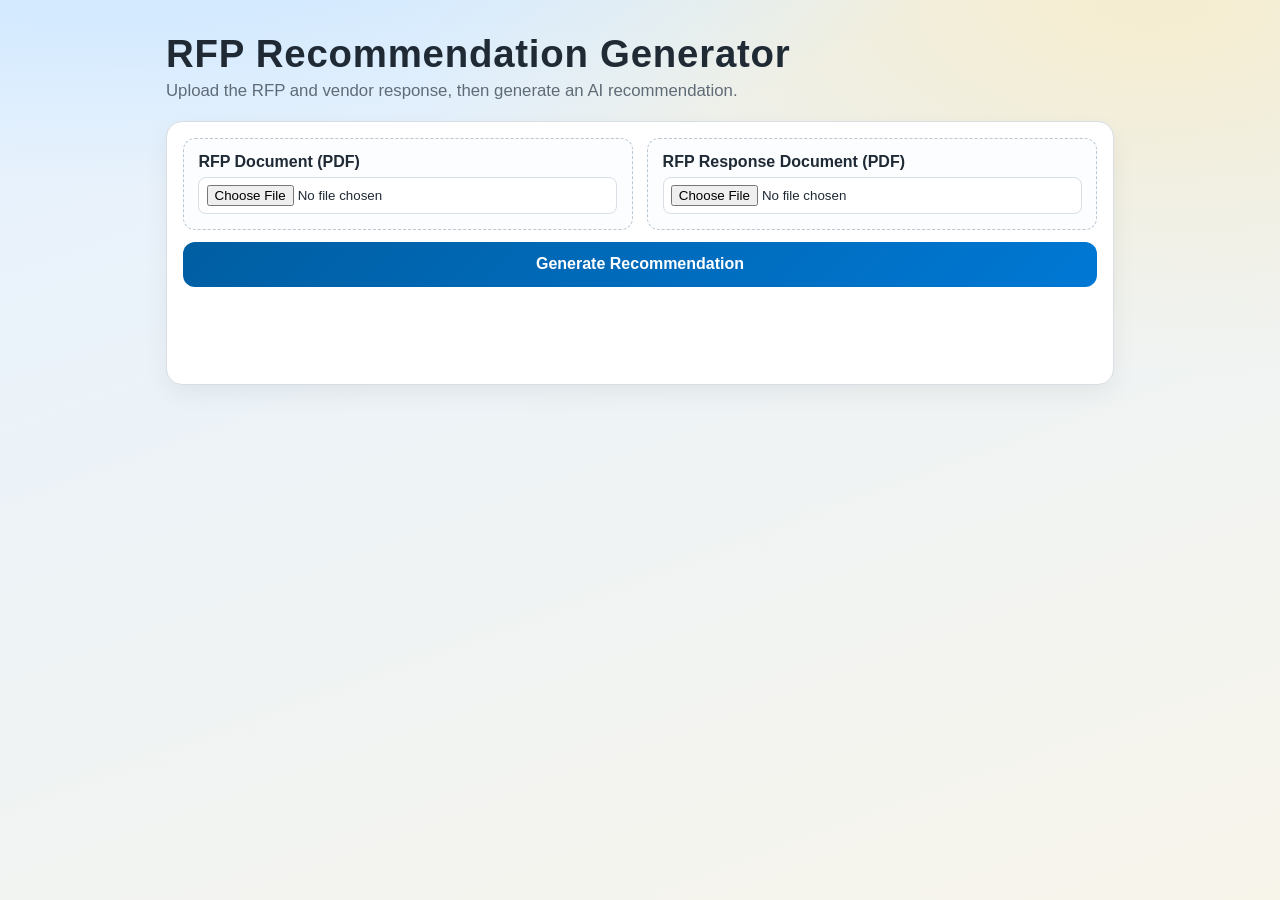
<file: src/static/index.html>
<!doctype html>
<html lang="en">
<head>
  <meta charset="UTF-8" />
  <meta name="viewport" content="width=device-width, initial-scale=1.0" />
  <title>RFP Recommendation</title>
  <style>
    :root {
      --bg-1: #e6f2ff;
      --bg-2: #f7f4ea;
      --ink: #1f2a35;
      --accent: #005ea2;
      --accent-2: #2e8540;
      --card: #ffffff;
      --muted: #5f6b76;
      --border: #d8dee4;
    }

    * { box-sizing: border-box; }

    body {
      margin: 0;
      font-family: "Segoe UI", "Trebuchet MS", sans-serif;
      color: var(--ink);
      background:
        radial-gradient(1200px 400px at 10% -10%, #cde7ff 10%, transparent 70%),
        radial-gradient(1000px 500px at 90% 0%, #f5edd1 5%, transparent 75%),
        linear-gradient(160deg, var(--bg-1), var(--bg-2));
      min-height: 100vh;
    }

    .container {
      max-width: 980px;
      margin: 0 auto;
      padding: 2rem 1rem 3rem;
    }

    .hero {
      margin-bottom: 1.25rem;
    }

    h1 {
      margin: 0 0 0.3rem;
      font-size: clamp(1.9rem, 3vw, 2.6rem);
      letter-spacing: 0.02em;
    }

    .sub {
      margin: 0;
      color: var(--muted);
      font-size: 1.05rem;
    }

    .panel {
      background: var(--card);
      border: 1px solid var(--border);
      border-radius: 16px;
      padding: 1rem;
      box-shadow: 0 8px 25px rgba(0, 0, 0, 0.06);
      animation: rise-in 0.45s ease-out;
    }

    .grid {
      display: grid;
      grid-template-columns: 1fr;
      gap: 0.9rem;
    }

    @media (min-width: 800px) {
      .grid {
        grid-template-columns: 1fr 1fr;
      }
    }

    .field {
      border: 1px dashed #b9c7d4;
      border-radius: 12px;
      padding: 0.9rem;
      background: #fbfdff;
    }

    label {
      font-weight: 600;
      display: block;
      margin-bottom: 0.35rem;
    }

    input[type="file"] {
      width: 100%;
      background: #fff;
      border: 1px solid var(--border);
      border-radius: 8px;
      padding: 0.45rem;
    }

    button {
      margin-top: 0.8rem;
      width: 100%;
      border: 0;
      border-radius: 12px;
      padding: 0.82rem 1rem;
      font-size: 1rem;
      font-weight: 700;
      color: #fff;
      cursor: pointer;
      background: linear-gradient(135deg, var(--accent), #0078d4);
      transition: transform 0.14s ease, opacity 0.14s ease;
    }

    button:hover { transform: translateY(-1px); }
    button:disabled { cursor: default; opacity: 0.65; transform: none; }

    .status {
      margin: 0.75rem 0 0;
      color: var(--muted);
      min-height: 1.2rem;
      font-weight: 500;
    }

    .result {
      margin-top: 1rem;
      border: 1px solid #c8dfc9;
      background: #f3fbf3;
      border-radius: 12px;
      padding: 1rem;
      white-space: pre-wrap;
      line-height: 1.5;
      opacity: 0;
      transform: translateY(6px);
      transition: opacity 0.2s ease, transform 0.2s ease;
    }

    .result.show {
      opacity: 1;
      transform: translateY(0);
    }

    @keyframes rise-in {
      from { opacity: 0; transform: translateY(10px); }
      to { opacity: 1; transform: translateY(0); }
    }
  </style>
</head>
<body>
  <div class="container">
    <header class="hero">
      <h1>RFP Recommendation Generator</h1>
      <p class="sub">Upload the RFP and vendor response, then generate an AI recommendation.</p>
    </header>

    <section class="panel">
      <div class="grid">
        <div class="field">
          <label for="rfpDocument">RFP Document (PDF)</label>
          <input id="rfpDocument" type="file" accept="application/pdf" />
        </div>

        <div class="field">
          <label for="responseDocument">RFP Response Document (PDF)</label>
          <input id="responseDocument" type="file" accept="application/pdf" />
        </div>
      </div>

      <button id="generateBtn">Generate Recommendation</button>
      <p id="status" class="status"></p>
      <div id="result" class="result"></div>
    </section>
  </div>

  <script>
    const rfpInput = document.getElementById("rfpDocument");
    const responseInput = document.getElementById("responseDocument");
    const generateBtn = document.getElementById("generateBtn");
    const statusEl = document.getElementById("status");
    const resultEl = document.getElementById("result");

    generateBtn.addEventListener("click", async () => {
      resultEl.classList.remove("show");
      resultEl.textContent = "";

      const rfpFile = rfpInput.files?.[0];
      const responseFile = responseInput.files?.[0];

      if (!rfpFile || !responseFile) {
        statusEl.textContent = "Please select both PDF files.";
        return;
      }

      const formData = new FormData();
      formData.append("rfp_document", rfpFile);
      formData.append("response_document", responseFile);

      generateBtn.disabled = true;
      statusEl.textContent = "Generating recommendation...";

      try {
        const response = await fetch("/api/recommend", {
          method: "POST",
          body: formData,
        });

        const responseText = await response.text();
        let payload = null;

        if (responseText) {
          try {
            payload = JSON.parse(responseText);
          } catch {
            payload = null;
          }
        }

        if (!response.ok) {
          throw new Error(payload?.detail || responseText || "Request failed");
        }

        statusEl.textContent = "Recommendation generated.";
        
        // Display recommendation
        let resultHtml = `<div>${payload?.recommendation || "No recommendation returned."}</div>`;
        
        // Add download link if blob URL is available
        if (payload?.htmlArtifactUrl) {
          resultHtml = `<div style="display: flex; gap: 1rem; margin-bottom: 1rem; align-items: center;">
            <a href="${payload.htmlArtifactUrl}" target="_blank" download style="
              background: #2e8540;
              color: #fff;
              padding: 0.6rem 1.2rem;
              border-radius: 8px;
              text-decoration: none;
              font-weight: 600;
              white-space: nowrap;
            ">📥 Download HTML Report</a>
            <span style="color: #666; font-size: 0.9rem;">Stored in Azure Blob Storage</span>
          </div>` + resultHtml;
        }
        
        resultEl.innerHTML = resultHtml;
        resultEl.classList.add("show");
      } catch (error) {
        statusEl.textContent = `Error: ${error.message}`;
      } finally {
        generateBtn.disabled = false;
      }
    });
  </script>
</body>
</html>
</file>
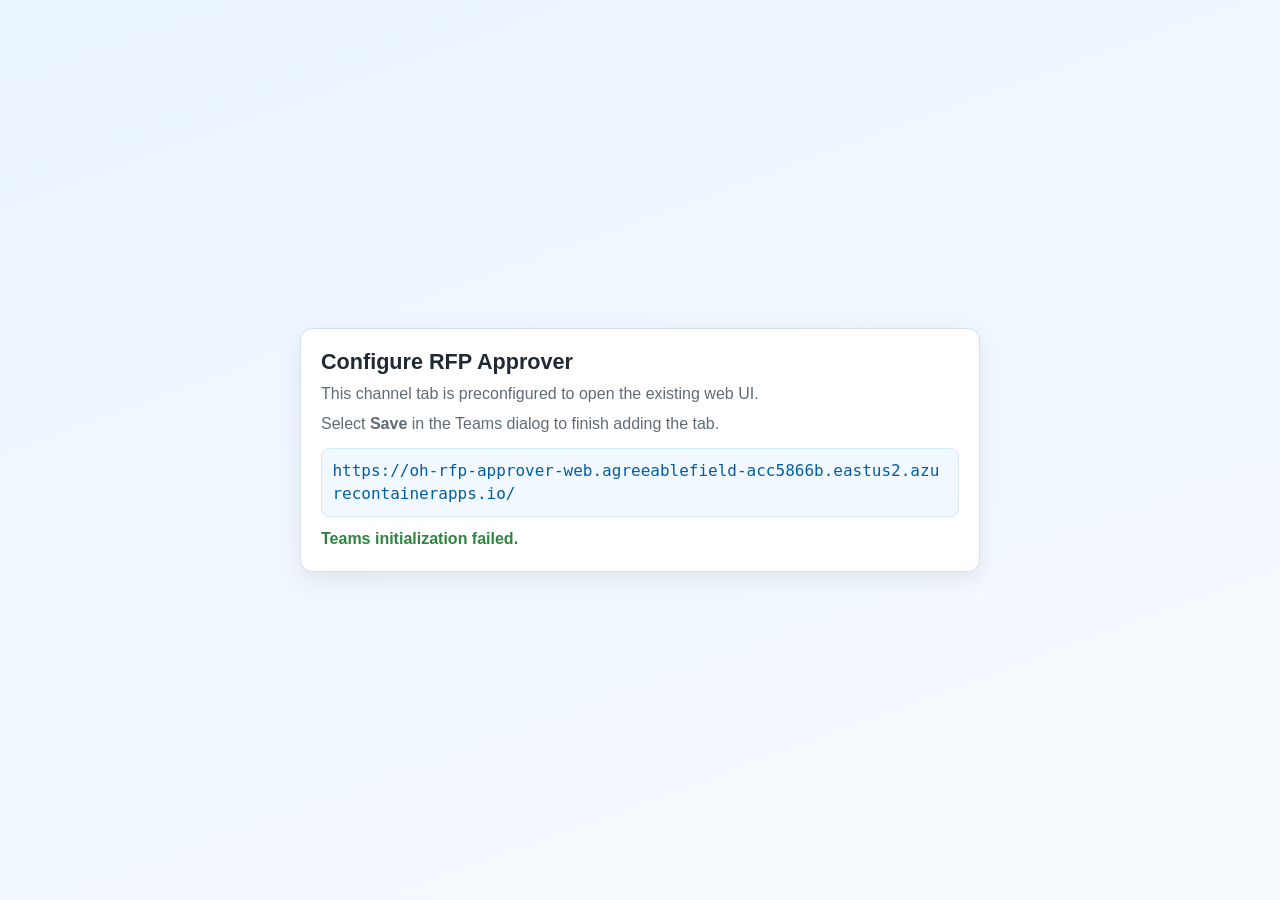
<file: src/static/teams/config.html>
<!doctype html>
<html lang="en">
<head>
  <meta charset="UTF-8" />
  <meta name="viewport" content="width=device-width, initial-scale=1.0" />
  <title>Configure RFP Approver Tab</title>
  <script src="https://res.cdn.office.net/teams-js/2.19.0/js/MicrosoftTeams.min.js"></script>
  <style>
    :root {
      --text: #1f2a35;
      --muted: #5f6b76;
      --accent: #005ea2;
      --bg: #f7fbff;
      --card: #ffffff;
      --border: #d5e0ea;
    }

    * { box-sizing: border-box; }

    body {
      margin: 0;
      font-family: "Segoe UI", "Trebuchet MS", sans-serif;
      color: var(--text);
      background: linear-gradient(160deg, #eaf4ff, var(--bg));
      min-height: 100vh;
      display: grid;
      place-items: center;
      padding: 1rem;
    }

    .card {
      width: min(680px, 100%);
      background: var(--card);
      border: 1px solid var(--border);
      border-radius: 12px;
      padding: 1.25rem;
      box-shadow: 0 8px 24px rgba(0, 0, 0, 0.08);
    }

    h1 {
      margin: 0 0 0.35rem;
      font-size: 1.35rem;
    }

    p {
      margin: 0.45rem 0;
      line-height: 1.45;
      color: var(--muted);
    }

    .url {
      margin-top: 0.75rem;
      font-family: "Cascadia Mono", Consolas, monospace;
      word-break: break-all;
      color: var(--accent);
      background: #f2f8ff;
      border: 1px solid #d3e7ff;
      border-radius: 8px;
      padding: 0.65rem;
    }

    .ok {
      margin-top: 0.85rem;
      color: #2e8540;
      font-weight: 600;
      min-height: 1.3rem;
    }
  </style>
</head>
<body>
  <main class="card">
    <h1>Configure RFP Approver</h1>
    <p>This channel tab is preconfigured to open the existing web UI.</p>
    <p>Select <strong>Save</strong> in the Teams dialog to finish adding the tab.</p>
    <p class="url" id="appUrl"></p>
    <div class="ok" id="status"></div>
  </main>

  <script>
    const APP_URL = "https://oh-rfp-approver-web.agreeablefield-acc5866b.eastus2.azurecontainerapps.io/";

    document.getElementById("appUrl").textContent = APP_URL;

    async function initTeamsConfig() {
      await microsoftTeams.app.initialize();

      microsoftTeams.pages.config.registerOnSaveHandler((saveEvent) => {
        microsoftTeams.pages.config
          .setConfig({
            entityId: "rfp-approver-main",
            suggestedDisplayName: "RFP Approver",
            contentUrl: APP_URL,
            websiteUrl: APP_URL,
          })
          .then(() => {
            document.getElementById("status").textContent = "Configuration saved.";
            saveEvent.notifySuccess();
          })
          .catch((error) => {
            document.getElementById("status").textContent = "Save failed. Try again.";
            saveEvent.notifyFailure(error.message || "Failed to save configuration");
          });
      });

      microsoftTeams.pages.config.setValidityState(true);
    }

    initTeamsConfig().catch((error) => {
      document.getElementById("status").textContent = "Teams initialization failed.";
      console.error(error);
    });
  </script>
</body>
</html>
</file>
